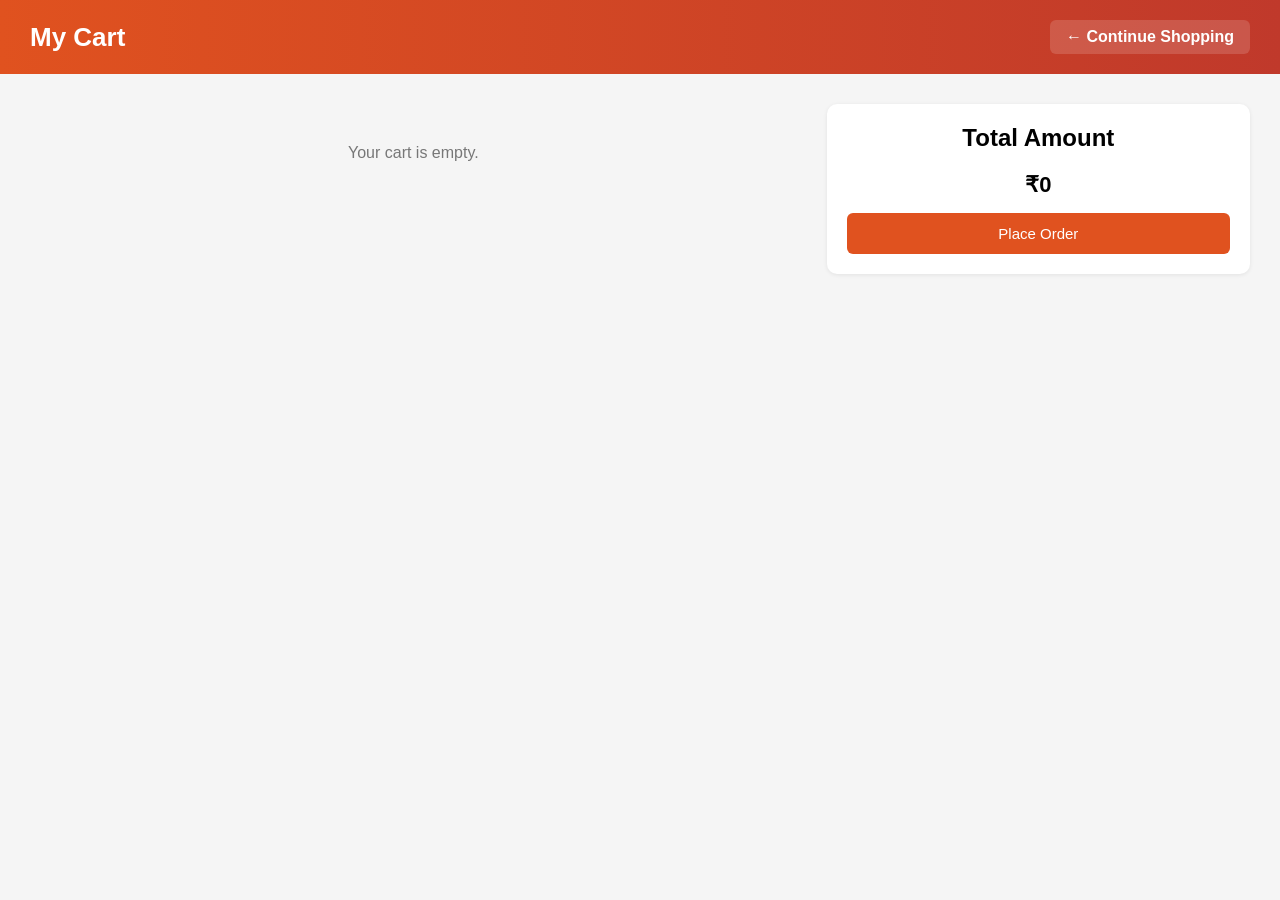
<file: cart.html>
<!DOCTYPE html>
<html lang="en">
<head>
<meta charset="UTF-8">
<title>Shopping Cart</title>
<style>
  * { box-sizing: border-box; }
  body {
    font-family: Arial, sans-serif;
    margin: 0;
    background: #f5f5f5;
  }
  header {
    background: linear-gradient(90deg, #e0521f, #c0392b);
    color: white;
    padding: 20px 30px;
    display: flex;
    justify-content: space-between;
    align-items: center;
  }
  header h1 { margin: 0; font-size: 26px; }
  header a {
    color: white;
    text-decoration: none;
    background: rgba(255,255,255,0.15);
    padding: 8px 16px;
    border-radius: 6px;
    font-weight: bold;
  }
  .main {
    display: flex;
    gap: 30px;
    padding: 30px;
    align-items: flex-start;
    flex-wrap: wrap;
  }
  #cart-items {
    flex: 2;
    min-width: 300px;
  }
  .cart-item {
    display: flex;
    align-items: center;
    gap: 15px;
    background: white;
    padding: 12px;
    border-radius: 8px;
    margin-bottom: 12px;
    box-shadow: 0 1px 4px rgba(0,0,0,0.08);
  }
  .cart-item img {
    width: 80px;
    height: 80px;
    object-fit: cover;
    border-radius: 6px;
  }
  .cart-item .info { flex: 1; }
  .cart-item .info h4 { margin: 0 0 5px; }
  .qty-controls {
    display: flex;
    align-items: center;
    gap: 8px;
  }
  .qty-controls button {
    width: 26px;
    height: 26px;
    border: none;
    background: #eee;
    border-radius: 4px;
    cursor: pointer;
    font-weight: bold;
  }
  .remove-btn {
    background: none;
    border: none;
    color: #c0392b;
    cursor: pointer;
    font-weight: bold;
  }
  .summary {
    flex: 1;
    min-width: 250px;
    background: white;
    border-radius: 10px;
    padding: 20px;
    box-shadow: 0 1px 4px rgba(0,0,0,0.08);
    text-align: center;
  }
  .summary h2 { margin-top: 0; }
  .summary #total { font-size: 22px; font-weight: bold; }
  .summary button {
    margin-top: 15px;
    width: 100%;
    background: #e0521f;
    color: white;
    border: none;
    padding: 12px;
    border-radius: 6px;
    font-size: 15px;
    cursor: pointer;
  }
  .summary button:hover { background: #c0392b; }
  .empty-msg {
    text-align: center;
    color: #777;
    padding: 40px 0;
  }
</style>
</head>
<body>

<header>
  <h1>My Cart</h1>
  <a href="product.html">← Continue Shopping</a>
</header>

<div class="main">
  <div id="cart-items"></div>

  <div class="summary">
    <h2>Total Amount</h2>
    <div id="total">₹0</div>
    <button id="place-order" onclick="placeOrder()">Place Order</button>
  </div>
</div>

<script>
  function getCart() {
    return JSON.parse(localStorage.getItem('cart')) || [];
  }

  function saveCart(cart) {
    localStorage.setItem('cart', JSON.stringify(cart));
  }

  function renderCart() {
    const cart = getCart();
    const container = document.getElementById('cart-items');
    const totalEl = document.getElementById('total');
    container.innerHTML = '';

    if (cart.length === 0) {
      container.innerHTML = '<div class="empty-msg">Your cart is empty.</div>';
      totalEl.innerText = '₹0';
      return;
    }

    let total = 0;
    cart.forEach((item, index) => {
      const lineTotal = item.price * item.qty;
      total += lineTotal;
      container.innerHTML += `
        <div class="cart-item">
          <img src="${item.image}" alt="${item.name}">
          <div class="info">
            <h4>${item.name}</h4>
            <div>₹${item.price} each</div>
            <div class="qty-controls">
              <button onclick="changeQty(${index}, -1)">-</button>
              <span>${item.qty}</span>
              <button onclick="changeQty(${index}, 1)">+</button>
            </div>
          </div>
          <div>
            <div>₹${lineTotal}</div>
            <button class="remove-btn" onclick="removeItem(${index})">Remove</button>
          </div>
        </div>
      `;
    });

    totalEl.innerText = '₹' + total;
  }

  function changeQty(index, delta) {
    const cart = getCart();
    cart[index].qty += delta;
    if (cart[index].qty <= 0) {
      cart.splice(index, 1);
    }
    saveCart(cart);
    renderCart();
  }

  function removeItem(index) {
    const cart = getCart();
    cart.splice(index, 1);
    saveCart(cart);
    renderCart();
  }

  function placeOrder() {
    const cart = getCart();
    if (cart.length === 0) {
      alert('Your cart is empty!');
      return;
    }
    alert('Order placed successfully!');
    localStorage.removeItem('cart');
    renderCart();
  }

  renderCart();
</script>

</body>
</html>
</file>
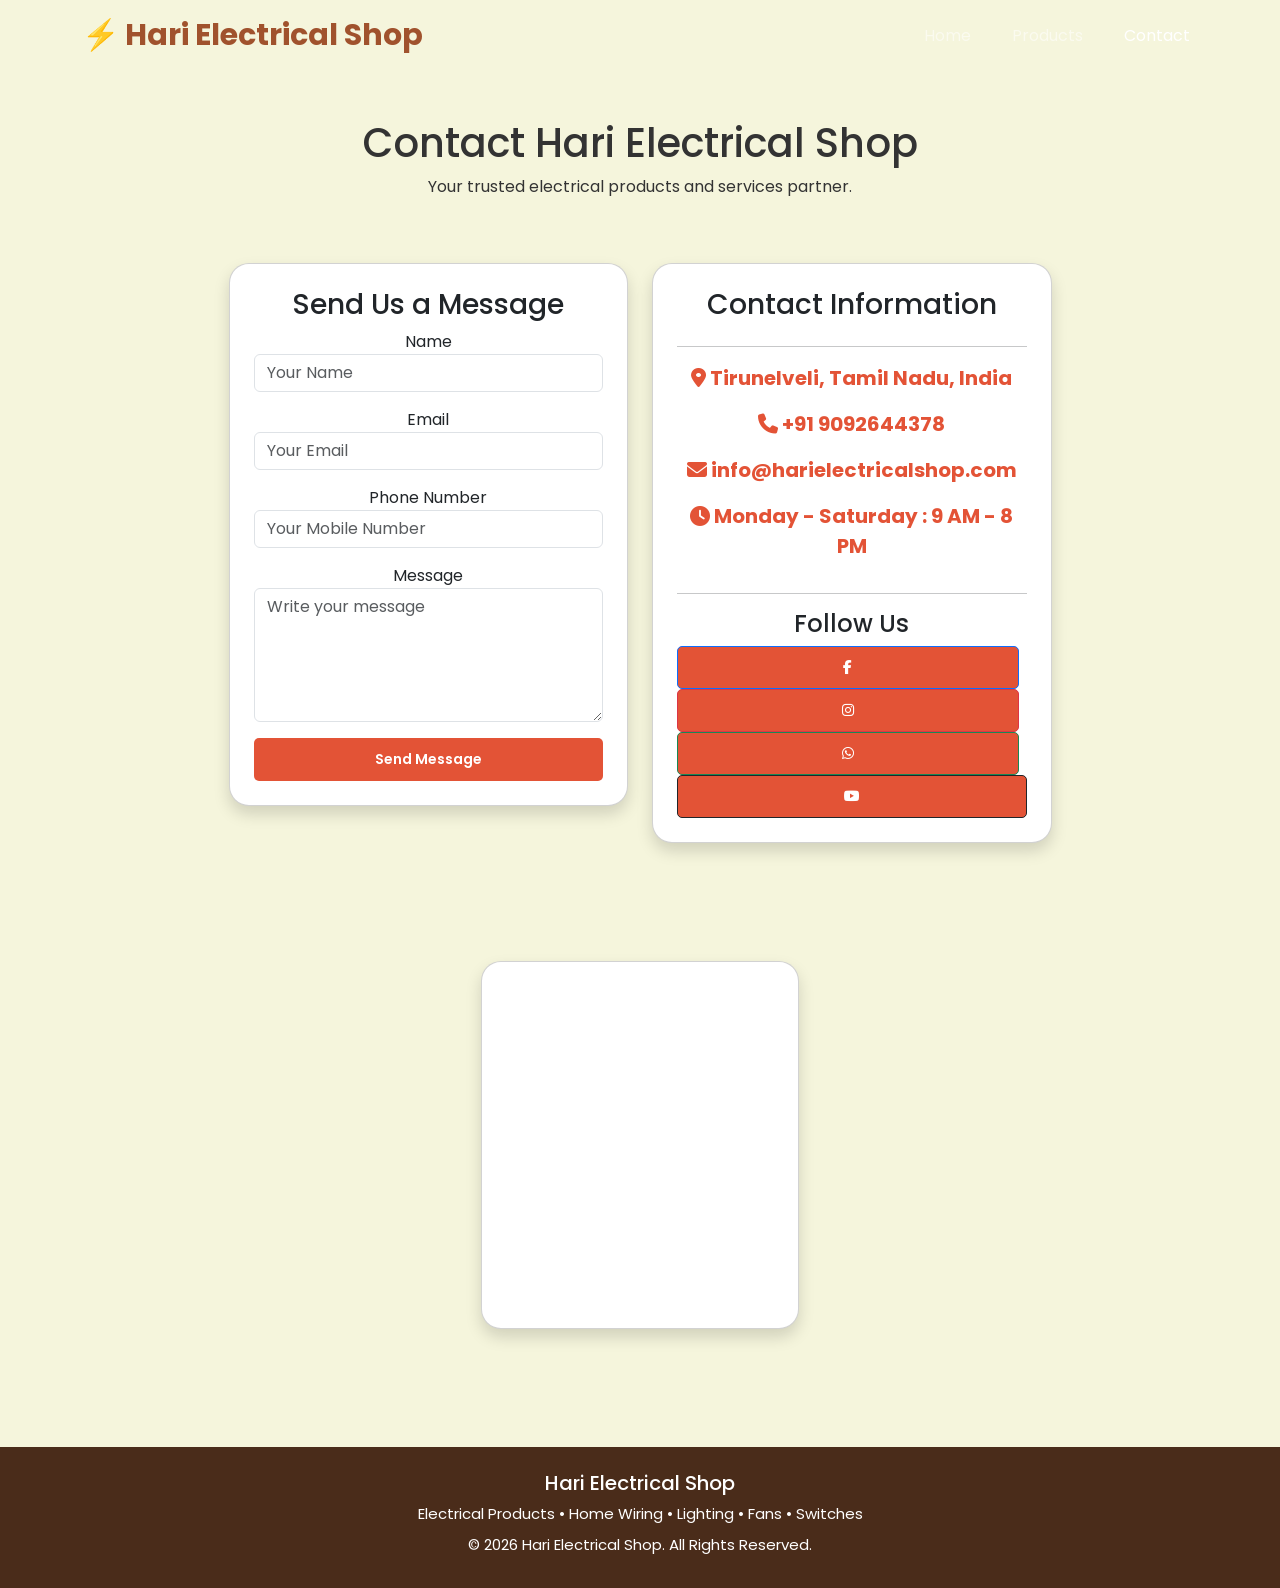
<file: contact.html>
<!DOCTYPE html>
<html lang="en">
<head>
<meta charset="UTF-8">
<meta name="viewport" content="width=device-width, initial-scale=1.0">

<title>Contact Us | Hari Electrical Shop</title>

<link href="https://cdn.jsdelivr.net/npm/bootstrap@5.3.3/dist/css/bootstrap.min.css" rel="stylesheet">

<link rel="stylesheet" href="https://cdnjs.cloudflare.com/ajax/libs/font-awesome/6.5.2/css/all.min.css">

<link rel="stylesheet" href="style.css">

</head>

<body>

<!-- Navbar -->

<nav class="navbar navbar-expand-lg navbar-dark">

<div class="container">

<a class="navbar-brand fw-bold" href="index.html">

⚡ Hari Electrical Shop

</a>

<button class="navbar-toggler" type="button" data-bs-toggle="collapse" data-bs-target="#menu">

<span class="navbar-toggler-icon"></span>

</button>

<div class="collapse navbar-collapse" id="menu">

<ul class="navbar-nav ms-auto">

<li class="nav-item">
<a class="nav-link" href="index.html">Home</a>
</li>

<li class="nav-item">
<a class="nav-link" href="products.html">Products</a>
</li>

<li class="nav-item">
<a class="nav-link active" href="contact.html">Contact</a>
</li>

</ul>

</div>

</div>

</nav>

<!-- Contact -->

<section class="container py-5">

<div class="text-center mb-5">

<h1>Contact Hari Electrical Shop</h1>

<p>Your trusted electrical products and services partner.</p>

</div>

<div class="row">

<div class="col-lg-6">

<div class="card p-4 shadow">

<h3>Send Us a Message</h3>

<form>

<div class="mb-3">

<label>Name</label>

<input type="text" class="form-control" placeholder="Your Name">

</div>

<div class="mb-3">

<label>Email</label>

<input type="email" class="form-control" placeholder="Your Email">

</div>

<div class="mb-3">

<label>Phone Number</label>

<input type="tel" class="form-control" placeholder="Your Mobile Number">

</div>

<div class="mb-3">

<label>Message</label>

<textarea class="form-control" rows="5" placeholder="Write your message"></textarea>

</div>

<button class="btn btn-custom w-100">

Send Message

</button>

</form>

</div>

</div>

<div class="col-lg-6">

<div class="card p-4 shadow">

<h3>Contact Information</h3>

<hr>

<p><i class="fa-solid fa-location-dot"></i> Tirunelveli, Tamil Nadu, India</p>

<p><i class="fa-solid fa-phone"></i> +91 9092644378</p>

<p><i class="fa-solid fa-envelope"></i> info@harielectricalshop.com</p>

<p><i class="fa-solid fa-clock"></i> Monday - Saturday : 9 AM - 8 PM</p>

<hr>

<h4>Follow Us</h4>

<a href="#" class="btn btn-outline-primary me-2">

<i class="fab fa-facebook-f"></i>

</a>

<a href="#" class="btn btn-outline-danger me-2">

<i class="fab fa-instagram"></i>

</a>

<a href="#" class="btn btn-outline-success me-2">

<i class="fab fa-whatsapp"></i>

</a>

<a href="#" class="btn btn-outline-dark">

<i class="fab fa-youtube"></i>

</a>

</div>

</div>

</div>

</section>

<!-- Google Map -->

<section class="container mb-5">

<div class="card shadow p-2">

<iframe
src="https://www.google.com/maps?q=Madurai&output=embed"
width="100%"
height="350"
style="border:0;"
loading="lazy">
</iframe>

</div>

</section>

<!-- Footer -->

<footer class="text-center py-4">

<h5>Hari Electrical Shop</h5>

<p>Electrical Products • Home Wiring • Lighting • Fans • Switches</p>

<p>© 2026 Hari Electrical Shop. All Rights Reserved.</p>

</footer>

<script src="https://cdn.jsdelivr.net/npm/bootstrap@5.3.3/dist/js/bootstrap.bundle.min.js"></script>

</body>
</html>
</file>
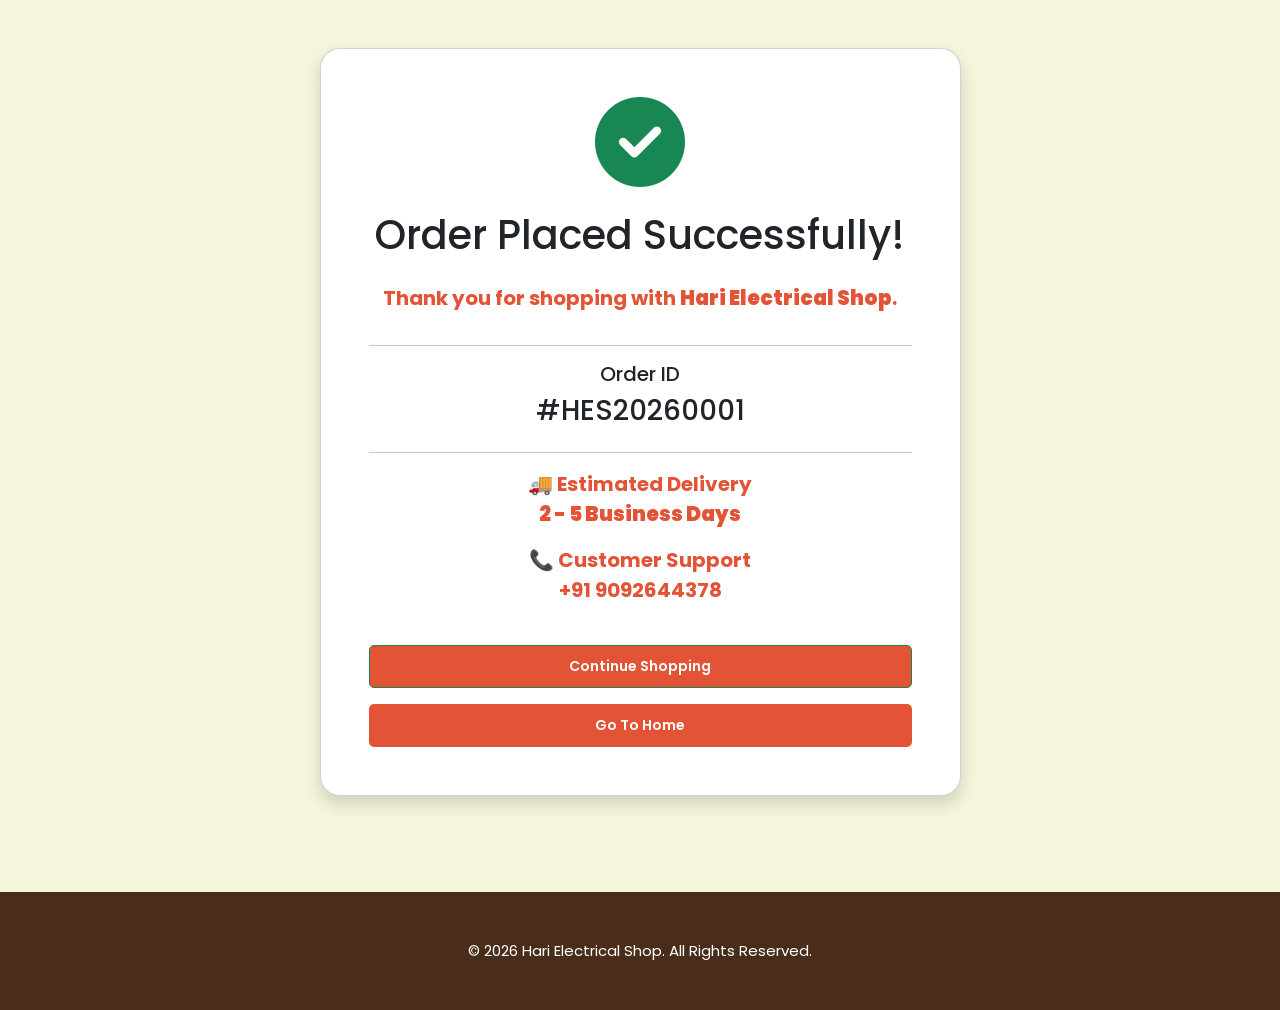
<file: success.html>
<!DOCTYPE html>
<html lang="en">

<head>

<meta charset="UTF-8">

<meta name="viewport" content="width=device-width, initial-scale=1.0">

<title>Order Successful | Hari Electrical Shop</title>

<link href="https://cdn.jsdelivr.net/npm/bootstrap@5.3.3/dist/css/bootstrap.min.css" rel="stylesheet">

<link rel="stylesheet" href="style.css">

<link rel="stylesheet" href="https://cdnjs.cloudflare.com/ajax/libs/font-awesome/6.5.2/css/all.min.css">

</head>

<body>

<div class="container py-5">

<div class="row justify-content-center">

<div class="col-lg-7">

<div class="card p-5 text-center shadow">

<i class="fa-solid fa-circle-check text-success" style="font-size:90px;"></i>

<h1 class="mt-4">

Order Placed Successfully!

</h1>

<p class="mt-3">

Thank you for shopping with <b>Hari Electrical Shop</b>.

</p>

<hr>

<h5>Order ID</h5>

<h3>#HES20260001</h3>

<hr>

<p>

🚚 Estimated Delivery

<br>

<b>2 - 5 Business Days</b>

</p>

<p>

📞 Customer Support

<br>

+91 9092644378

</p>

<div class="d-grid gap-3 mt-4">

<a href="product.html" class="btn btn-success">

Continue Shopping

</a>

<a href="index.html" class="btn btn-custom">

Go To Home

</a>

</div>

</div>

</div>

</div>

</div>

<footer class="text-center mt-5">

<p>

© 2026 Hari Electrical Shop. All Rights Reserved.

</p>

</footer>

<script src="https://cdn.jsdelivr.net/npm/bootstrap@5.3.3/dist/js/bootstrap.bundle.min.js"></script>

</body>

</html>
</file>
<file: style.css>
/* ===========================
   Hari Electrical Shop
   Style.css - Cleaned & Consolidated
=========================== */

@import url('https://fonts.googleapis.com/css2?family=Poppins:wght@300;400;500;600;700&display=swap');

:root{
    --primary:#A0522D;
    --button:#E35336;
    --background:#F5F5DC;
    --card:#FFFFFF;
    --highlight:#F4A460;
    --text:#333333;
    --white:#FFFFFF;
    --menu-icon:#FFF8E7;
    --logo-icon:#FFE9A8;
}

*{
    margin:0;
    padding:0;
    box-sizing:border-box;
    font-family:'Poppins',sans-serif;
}

body{
    background:var(--background);
    color:var(--text);
    text-align:center;
}

body.dark{
    background:#222;
    color:white;
}

body.dark header{
    background:#2f2f2f;
}

body.dark .card{
    background:#333;
    color:white;
}

body.dark footer{
    background:#111;
}

/* ===========================
   Header / Menu
=========================== */

.navbar-brand, .logo-text{
    color:var(--primary);
    font-weight:bold;
    font-size:30px;
}

header{
    background-color:#E67E22;
    color:#D2691E;
    padding:15px 20px;
    box-shadow:0 2px 5px rgba(0,0,0,.15);
    text-decoration:none !important;
}

.menu-btn{
    font-size:30px;
    background:none;
    border:none;
    color:var(--menu-icon);
    cursor:pointer;
}

.menu{
    display:none;
    background:#D2691E;
}

.menu.show{
    display:block;
}

.menu a{
    display:block;
    padding:15px 20px;
    color:var(--white);
    text-decoration:none;
    font-size:20px;
    border-bottom:1px solid rgba(255,255,255,0.15);
}

.menu a:hover{
    background:var(--primary);
    color:#FFD700;
}

/* ===========================
   Navigation
=========================== */

nav{
    display:flex;
    flex-wrap:wrap;
    justify-content:space-between;
    align-items:center;
    padding:18px 8%;
    gap:15px;
}

.logo{
    color:var(--white);
    font-size:28px;
    font-weight:700;
}

.logo i{
    color:var(--logo-icon);
    text-decoration:none !important;
}

nav ul{
    display:flex;
    flex-wrap:wrap;
    list-style:none;
    justify-content:center;
}

nav ul li{
    margin-left:25px;
}

nav ul li a{
    color:var(--white);
    text-decoration:none;
    font-weight:600;
    transition:.3s;
}

nav ul li a:hover{
    color:var(--highlight);
}

.icons i{
    color:white;
    font-size:20px;
    margin-left:20px;
    cursor:pointer;
}

.icons i:hover{
    color:var(--highlight);
}

/* ===========================
   Hero
=========================== */

.hero{
    display:flex;
    flex-wrap:wrap;
    justify-content:space-between;
    align-items:center;
    padding:80px 8%;
    background:linear-gradient(to right,var(--background),#FFF8E7);
}

.hero-text{
    flex:1 1 300px;
}

.hero-text h1{
    font-size:55px;
    color:var(--primary);
    margin-bottom:20px;
}

.hero-text p{
    font-size:18px;
    line-height:1.8;
    margin-bottom:30px;
}

.hero-image{
    flex:1 1 300px;
    text-align:center;
}

.hero-image img{
    width:90%;
    max-width:500px;
    transition:.4s;
}

.hero-image img:hover{
    transform:scale(1.05);
}

/* ===========================
   Buttons
=========================== */

.btn{
    display:inline-block;
    background:var(--button);
    color:white;
    text-decoration:none;
    padding:10px 20px;
    border-radius:5px;
    transition:.3s;
    font-weight:600;
    font-size:14px;
}

.btn:hover{
    background:var(--primary);
    transform:translateY(-3px);
    box-shadow:0 8px 20px rgba(0,0,0,.2);
}

button{
    padding:10px 18px;
    background:var(--primary);
    color:white;
    border:none;
    border-radius:6px;
    cursor:pointer;
    transition:.3s;
}

button:hover{
    background:var(--button);
}

/* ===========================
   Sections
=========================== */

section{
    padding:70px 8%;
    display:flex;
    flex-wrap:wrap;
    justify-content:center;
}

.section-title{
    width:100%;
    text-align:center;
    font-size:38px;
    color:var(--primary);
    margin-bottom:40px;
}

/* ===========================
   Search Section
=========================== */

.search-section{
    text-align:center;
}

.search-box{
    display:flex;
    flex-wrap:wrap;
    justify-content:center;
    margin-top:25px;
}

.search-box input{
    width:60%;
    max-width:600px;
    padding:15px;
    border:2px solid var(--primary);
    border-radius:8px 0 0 8px;
    outline:none;
    font-size:16px;
}

.search-box .btn{
    border-radius:0 8px 8px 0;
}

/* ===========================
   Grids (Categories / Brands / Reviews / Why-Us)
=========================== */

.category-grid,
.brand-grid,
.review-grid,
.why-grid{
    display:grid;
    gap:20px;
    width:100%;
}

.category-grid{
    grid-template-columns:repeat(auto-fit,minmax(200px,1fr));
}

.brand-grid{
    grid-template-columns:repeat(auto-fit,minmax(170px,1fr));
}

.review-grid{
    grid-template-columns:repeat(auto-fit,minmax(280px,1fr));
}

.why-grid{
    grid-template-columns:repeat(auto-fit,minmax(220px,1fr));
}

.brand-grid .card{
    font-size:22px;
    font-weight:600;
}

.review-grid .card{
    line-height:1.8;
}

.why-grid .card{
    font-size:20px;
    font-weight:600;
}

/* ===========================
   Card (single unified definition)
=========================== */

.card{
    background:var(--card);
    border-radius:20px;
    box-shadow:0 5px 15px rgba(0,0,0,.15);
    padding:20px;
    text-align:center;
    transition:.3s ease;
}

.card:hover{
    transform:translateY(-5px);
    box-shadow:0 12px 25px rgba(0,0,0,.2);
}

.card img{
    width:100%;
    height:180px;
    object-fit:cover;
    border-radius:10px;
    margin-bottom:15px;
    transition:.4s;
}

.card img:hover{
    transform:scale(1.05);
}

.card h2{
    color:var(--primary);
    margin:10px 0;
}

.card p{
    color:var(--button);
    font-size:20px;
    font-weight:bold;
}

/* ===========================
   Products / Product Cards
=========================== */

.products{
    display:flex;
    flex-wrap:wrap;
    justify-content:center;
    gap:20px;
    padding:30px;
    width:100%;
}

.product-grid{
    display:grid;
    grid-template-columns:repeat(auto-fit,minmax(180px,1fr));
    gap:15px;
    width:100%;
}

.product,
.product-card,
.cart-card{
    width:250px;
    max-width:100%;
    display:flex;
    flex-direction:column;
    flex-wrap:wrap;
    margin:20px;
    padding:15px;
    background:white;
    border-radius:8px;
    box-shadow:0 0 10px gray;
}

.product img,
.product-card img,
.cart-card img{
    width:100%;
    height:auto;
    object-fit:cover;
    border-radius:8px;
}

.price{
    color:var(--button);
    font-size:22px;
    font-weight:bold;
    margin:15px 0;
}

.qty{
    display:flex;
    flex-wrap:wrap;
    justify-content:center;
    align-items:center;
    gap:15px;
    margin-top:10px;
}

.qty button{
    width:35px;
    height:35px;
    font-size:18px;
}

.cartBtn{
    margin-top:30px;
}

/* Cart Count */
#cartCount{
    background:red;
    color:white;
    border-radius:50%;
    padding:2px 8px;
    font-size:14px;
}

/* ===========================
   Cart Page
=========================== */

.cart-container{
    display:flex;
    flex-wrap:wrap;
    justify-content:space-between;
    padding:30px;
    gap:20px;
}

#cartItems{
    flex:3 1 400px;
}

.cart-item{
    display:flex;
    flex-wrap:wrap;
    align-items:center;
    background:#fff;
    padding:15px;
    margin-bottom:15px;
    border-radius:10px;
    box-shadow:0 2px 10px rgba(0,0,0,.2);
}

.cart-item img{
    width:120px;
    height:120px;
    object-fit:cover;
    margin-right:20px;
}

.cart-details{
    flex:1 1 200px;
}

.quantity{
    display:flex;
    flex-wrap:wrap;
    align-items:center;
    gap:10px;
    margin-top:10px;
}

.quantity button{
    width:35px;
    height:35px;
    font-size:18px;
}

.cart-summary{
    flex:1 1 250px;
    background:white;
    padding:20px;
    border-radius:10px;
    height:auto;
    min-height:220px;
    box-shadow:0 2px 10px rgba(0,0,0,.2);
}

.checkout-btn{
    width:100%;
    margin-top:20px;
    background:#fb641b;
}

/* ===========================
   Offer
=========================== */

.offer{
    background:var(--primary);
    color:white;
    text-align:center;
    flex-direction:column;
}

.offer-box{
    max-width:700px;
    margin:auto;
}

.highlight{
    color:var(--highlight);
    font-weight:bold;
}

/* ===========================
   Contact
=========================== */

.contact{
    background:var(--primary);
    color:white;
    text-align:center;
    flex-direction:column;
}

.contact p{
    margin:8px 0;
    font-size:20px;
}

.contact .btn{
    margin-top:10px;
}

/* ===========================
   Footer
=========================== */

footer{
    background:#4A2C1A;
    color:white;
    text-align:center;
    padding:40px 20px;
}

footer h2{
    margin-bottom:15px;
    color:var(--highlight);
}

footer p{
    margin:8px 0;
    font-size:15px;
}

/* ===========================
   Mobile Responsive
=========================== */

@media(max-width:600px){

    nav{
        flex-direction:column;
        gap:15px;
    }

    nav ul{
        flex-direction:column;
        text-align:center;
    }

    nav ul li{
        margin:10px 0;
    }

    .hero{
        flex-direction:column;
        text-align:center;
    }

    .hero-text h1{
        font-size:36px;
    }

    .hero-image img{
        margin-top:30px;
        width:100%;
    }

    .search-box{
        flex-direction:column;
        align-items:center;
    }

    .search-box input{
        width:100%;
        border-radius:8px;
        margin-bottom:10px;
    }

    .search-box .btn{
        border-radius:8px;
        width:180px;
    }

    .category-grid,
    .product-grid,
    .brand-grid,
    .review-grid,
    .why-grid{
        grid-template-columns:1fr;
    }

    .product,
    .product-card,
    .cart-card{
        width:100%;
        margin:10px 0;
    }

    .product img,
    .product-card img,
    .cart-card img{
        max-height:150px;
    }

    .products{
        padding:15px;
        gap:12px;
    }

    .cart-container{
        flex-direction:column;
    }

    .cart-item{
        flex-direction:column;
        text-align:center;
    }

    .cart-item img{
        margin-right:0;
        margin-bottom:15px;
    }

    .cart-summary{
        width:100%;
    }
}
</file>
